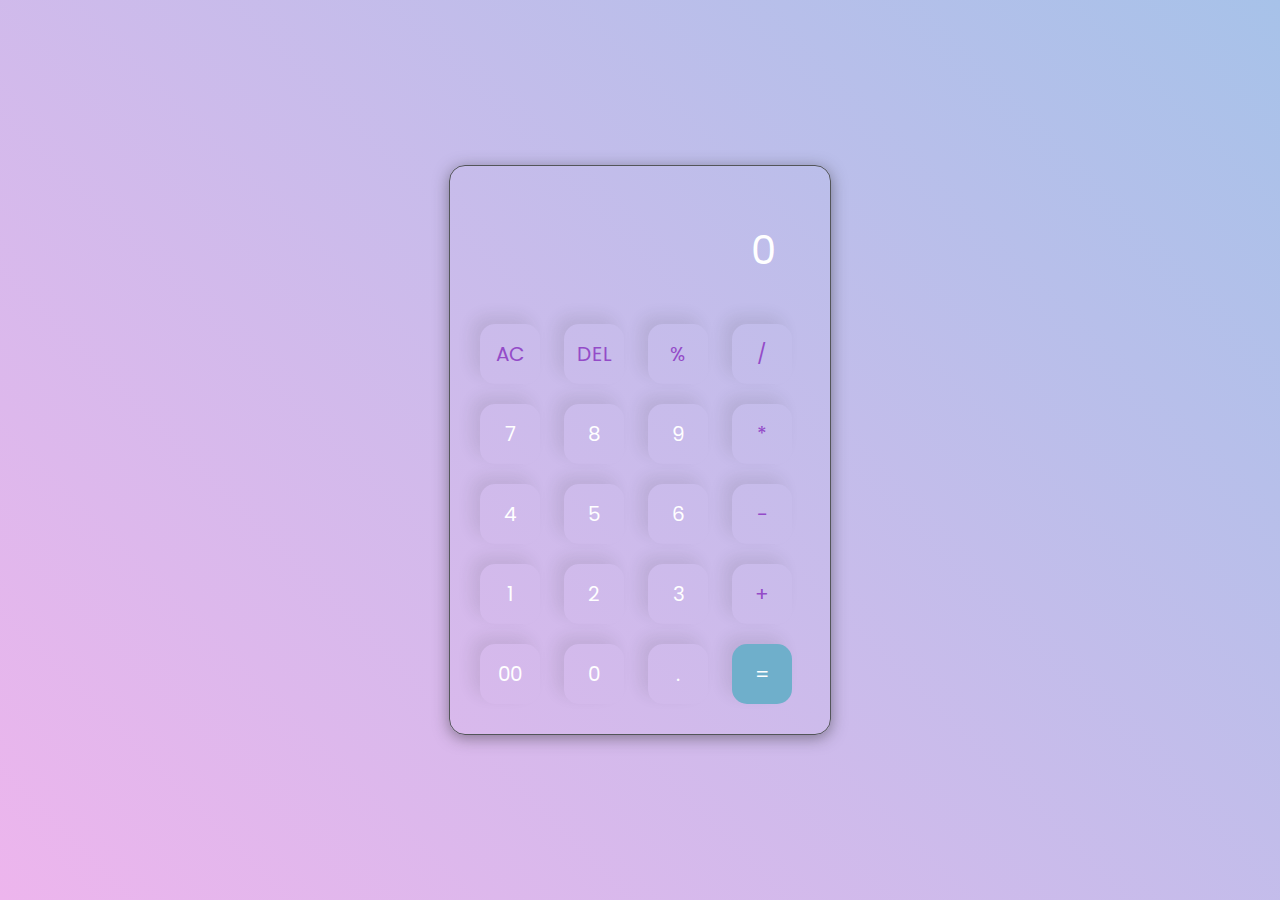
<file: calculator/index.html>
<!DOCTYPE html>
<html lang="en">
  <head>
    <meta charset="UTF-8" />
    <meta http-equiv="X-UA-Compatible" content="IE=edge" />
    <meta name="viewport" content="width=device-width, initial-scale=1.0" />
    <link rel="stylesheet" href="style.css" />
    <title>Calculator</title>
  </head>
  <body>
    <div class="container">
      <div class="calculator">
        <input type="text" id="inputBox" placeholder="0" />
        <div>
          <button class="button operator">AC</button>
          <button class="button operator">DEL</button>
          <button class="button operator">%</button>
          <button class="button operator">/</button>
        </div>
        <div>
          <button class="button">7</button>
          <button class="button">8</button>
          <button class="button">9</button>
          <button class="button operator">*</button>
        </div>
        <div>
          <button class="button">4</button>
          <button class="button">5</button>
          <button class="button">6</button>
          <button class="button operator">-</button>
        </div>
        <div>
          <button class="button">1</button>
          <button class="button">2</button>
          <button class="button">3</button>
          <button class="button operator">+</button>
        </div>

        <div>
          <button class="button">00</button>
          <button class="button">0</button>
          <button class="button">.</button>
          <button class="button equalBtn">=</button>
        </div>
      </div>
    </div>

    <script src="script.js"></script>
  </body>
</html>
</file>
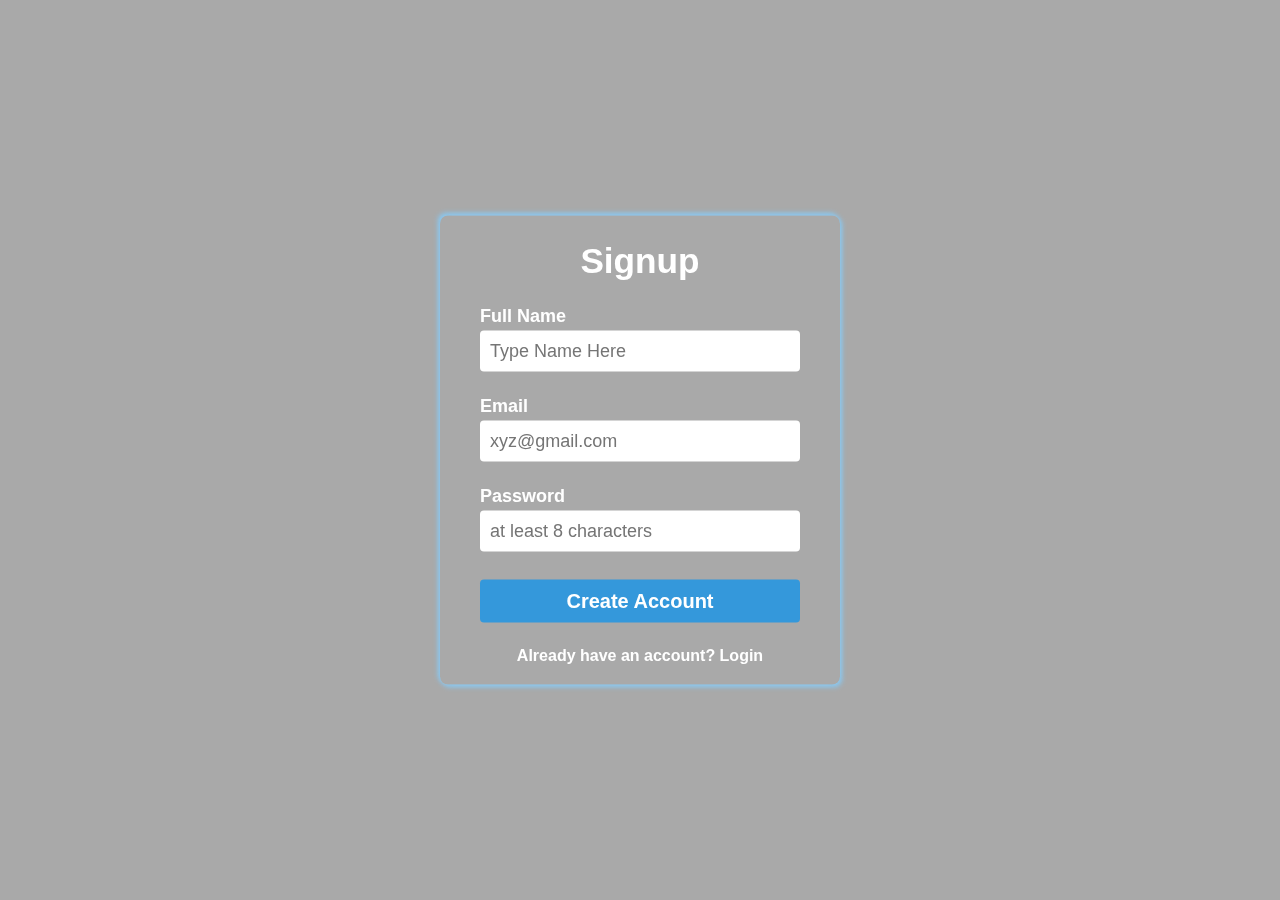
<file: Form Validation/index.html>
<!DOCTYPE html>
<html lang="en">
  <head>
    <meta charset="UTF-8" />
    <meta http-equiv="X-UA-Compatible" content="IE=edge" />
    <meta name="viewport" content="width=device-width, initial-scale=1.0" />
    <link rel="stylesheet" href="style.css" />
    <title>Form Validation</title>
  </head>
  <body>
    <div class="container">
      <div class="box">
        <header class="signup-header">
          <h1>Signup</h1>
        </header>
        <main class="signup-body">
          <form action="#">
            <p>
              <label for="name">Full Name</label>
              <input type="text" placeholder="Type Name Here" id="name" />
              <i class="fa-solid"></i>
              <span id="nameError"></span>
            </p>
            <p>
              <label for="email">Email</label>
              <input type="email" placeholder="xyz@gmail.com" id="email" />
              <i class="fa-solid"></i>
              <span id="emailError"></span>
            </p>
            <p>
              <label for="password">Password</label>
              <input
                type="password"
                placeholder="at least 8 characters"
                id="password"
              />
              <i class="fa-solid"></i>
              <span id="passError"></span>
            </p>
            <p>
              <input type="submit" value="Create Account" id="submitBtn"/>
            </p>
          </form>
        </main>
        <footer class="signup-footer">
          <p>Already have an account? <a href="">Login</a></p>
        </footer>
      </div>
    </div>
  </body>

  <script src="index.js"></script>
  <!-- Add Script file of font awsome to access the icons -->
</html>
</file>
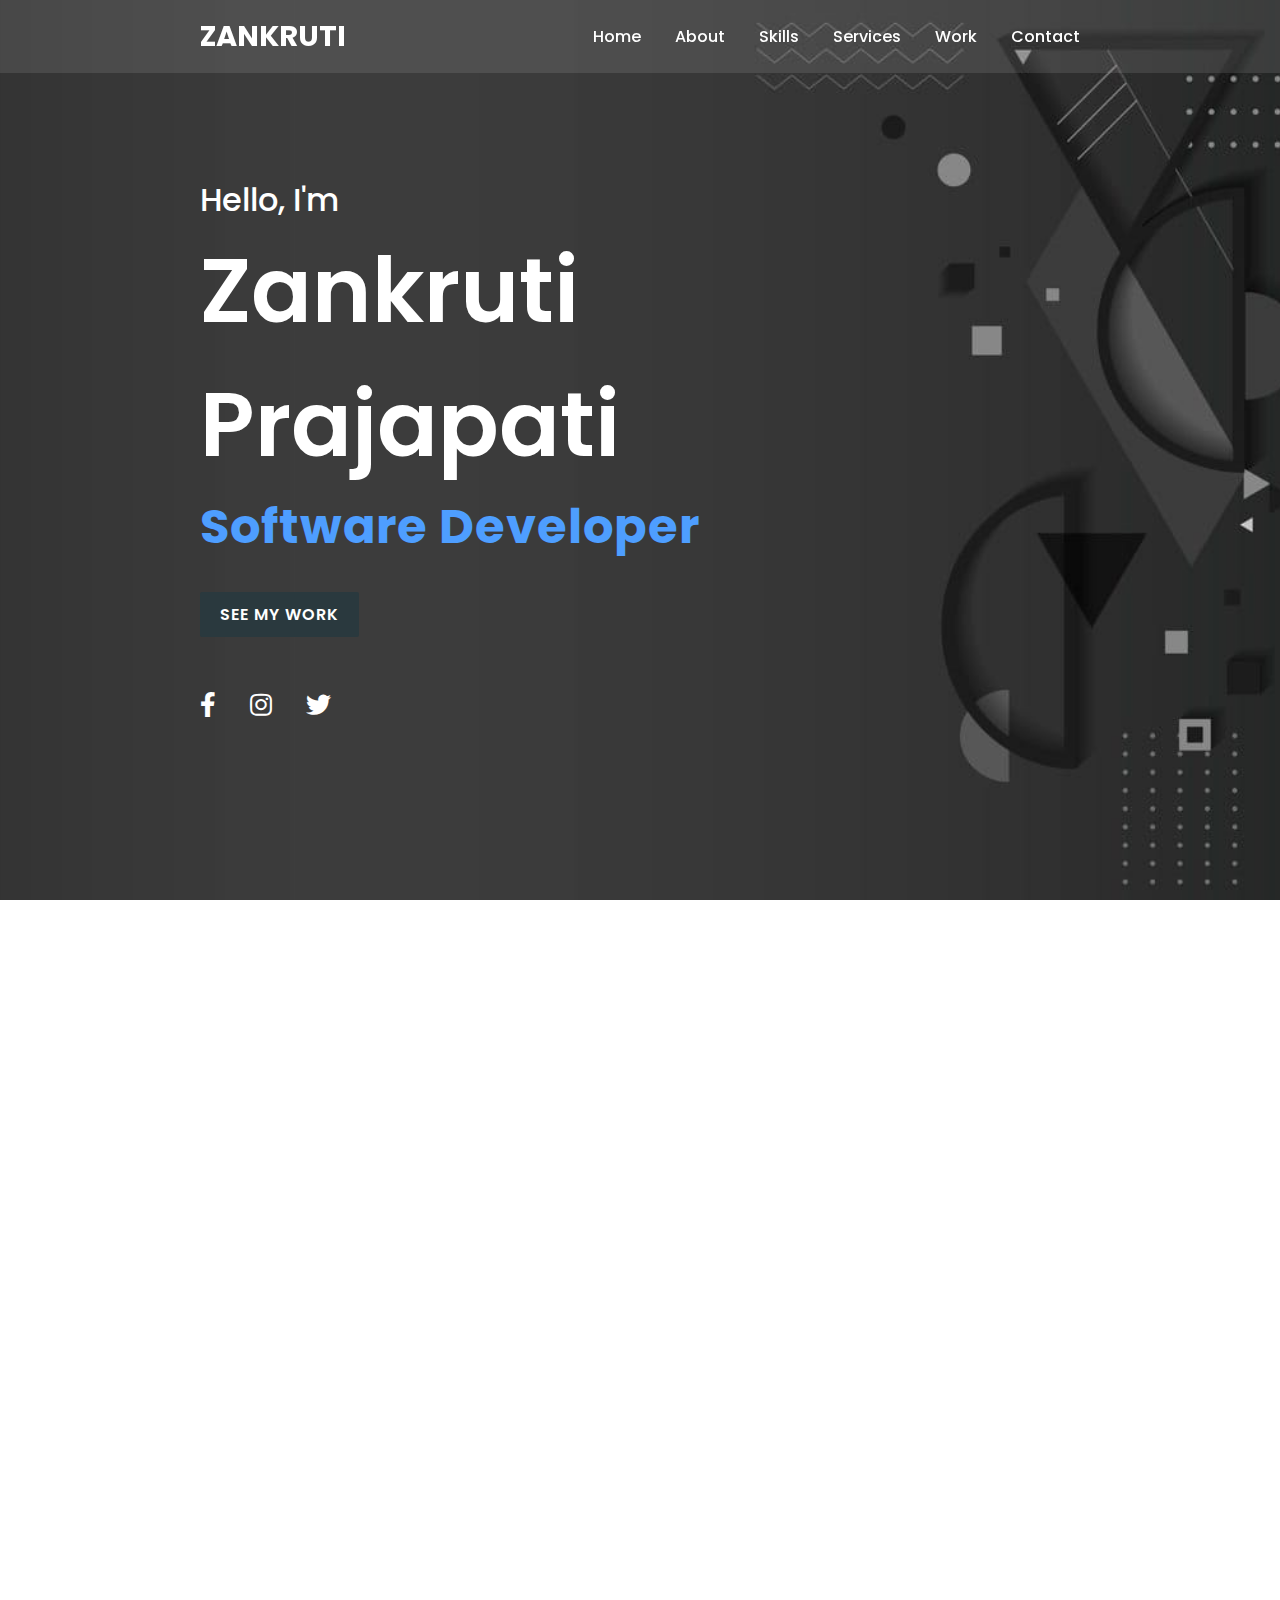
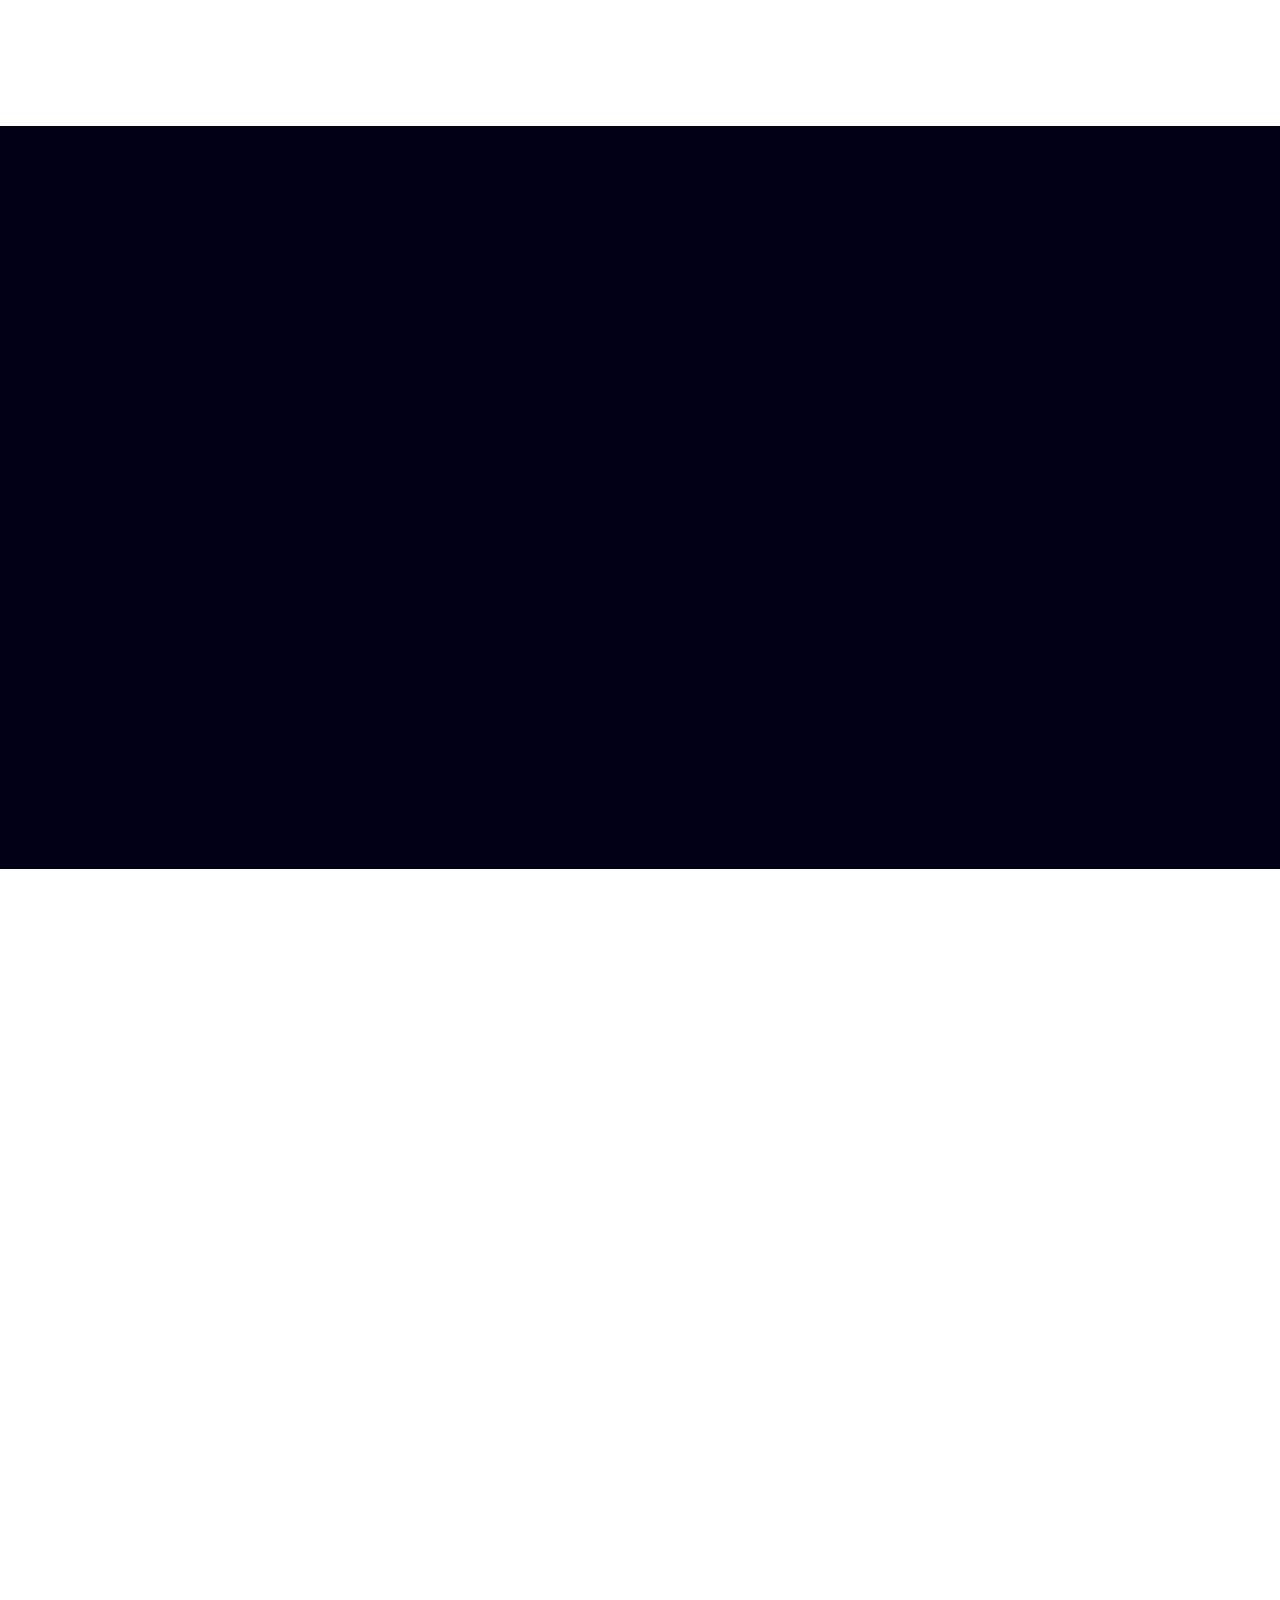
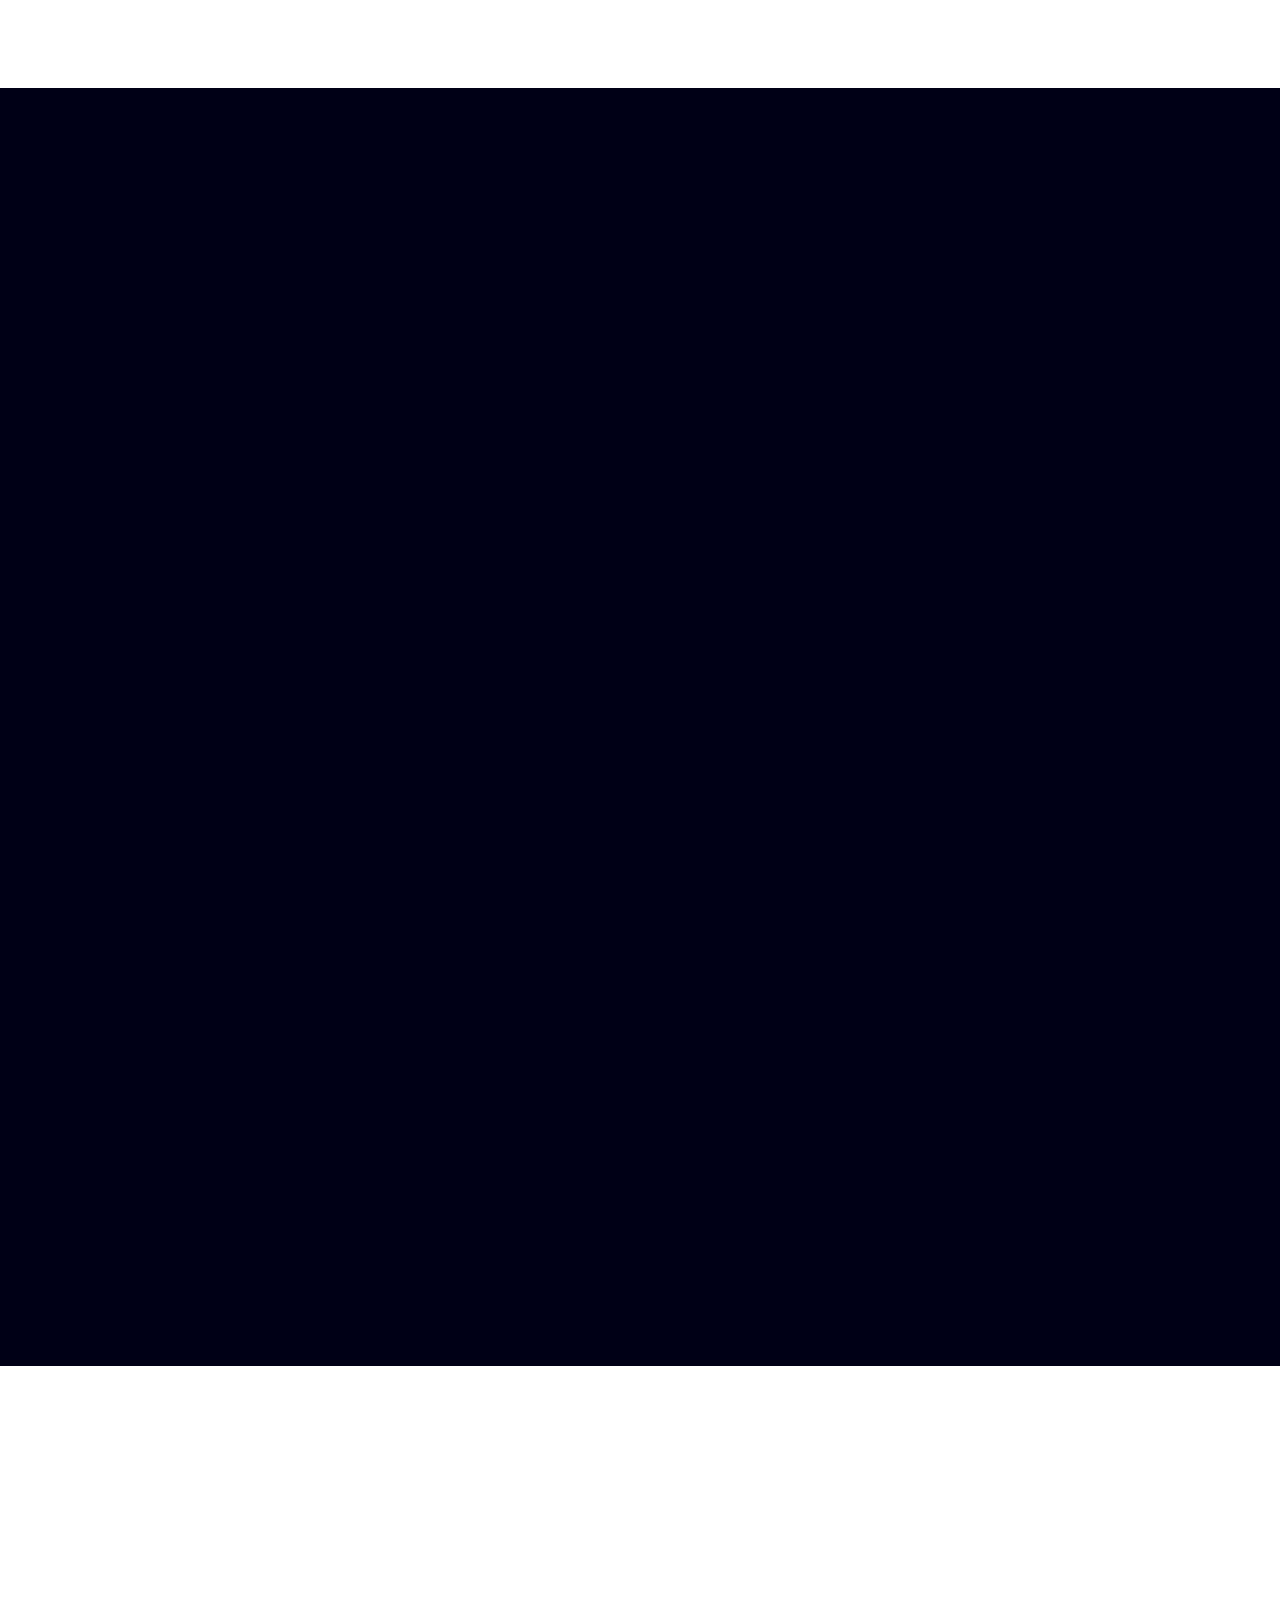
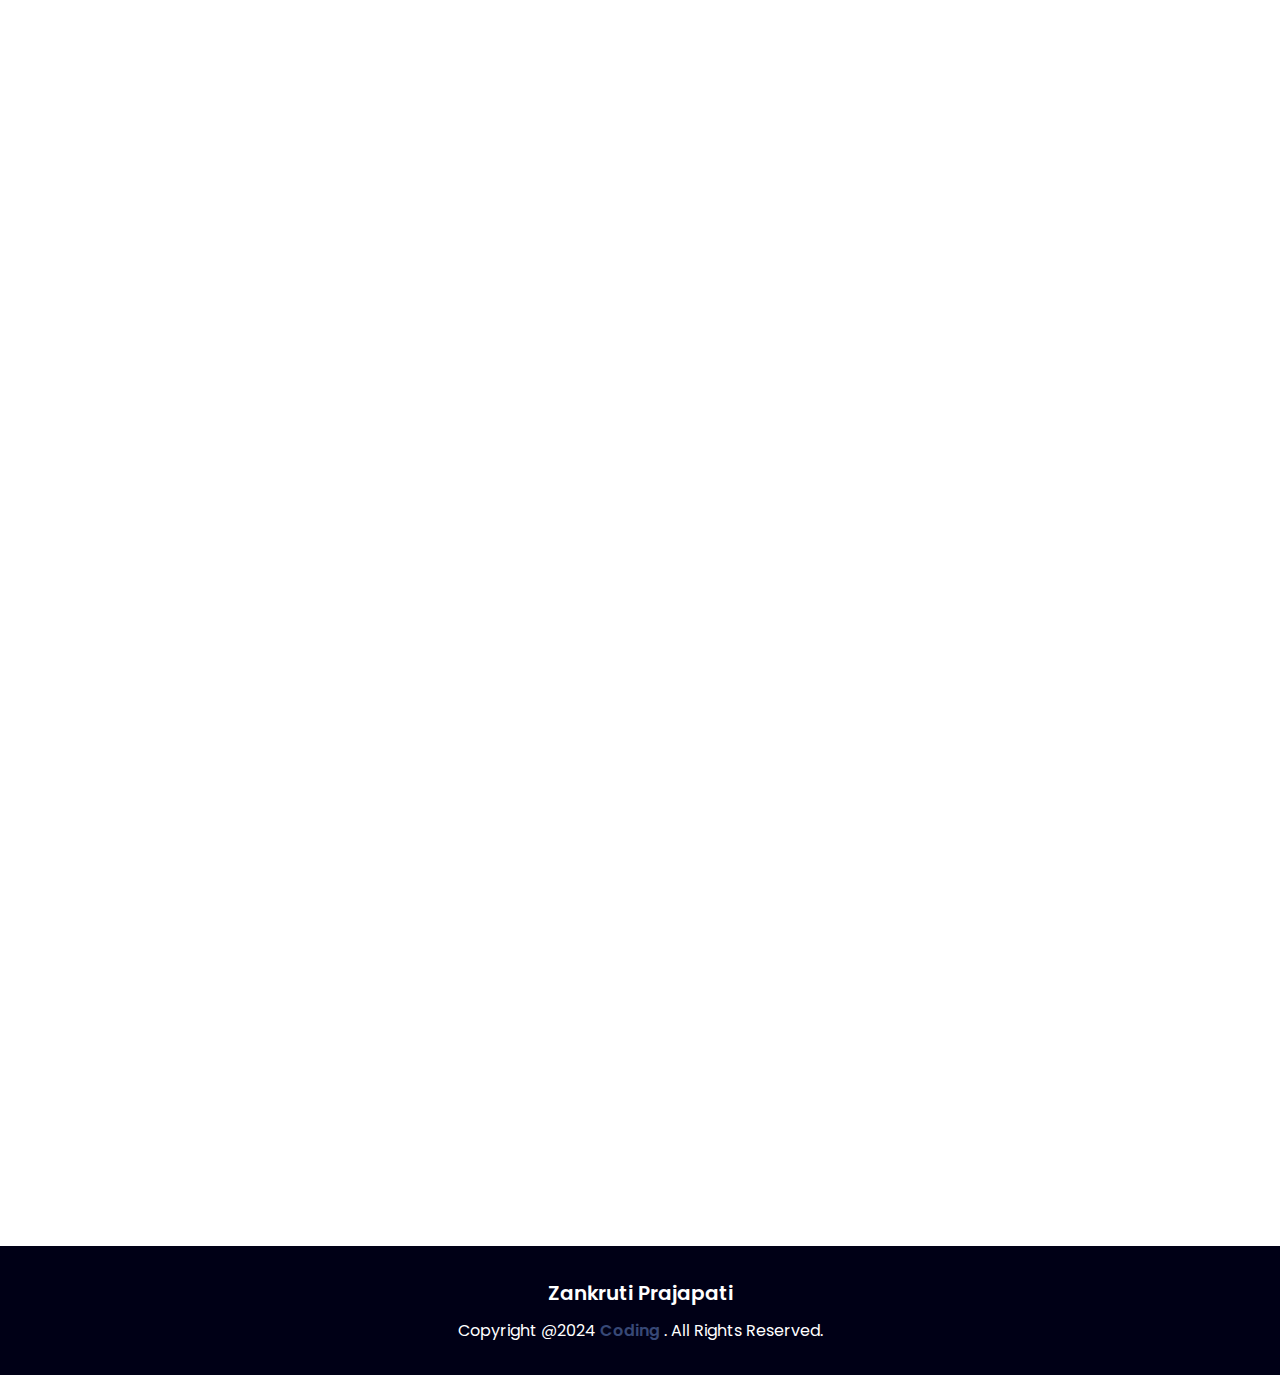
<file: responsive-portfolio/index.html>
<!DOCTYPE html>
<html lang="en" dir="ltr">
  <head>
    <meta charset="utf-8">
    <meta name="viewport" content="width=device-width, initial-scale=1.0">
    <title>Responsive Personal Portfolio </title>
    <link rel="stylesheet" href="style.css">
    <link rel="stylesheet" href="https://cdnjs.cloudflare.com/ajax/libs/font-awesome/5.15.2/css/all.min.css">
  </head>
  <body>

    <div class="scrollToTop-btn">
      <i class="fas fa-angle-up"></i>
    </div>

    <header>
      <a href="#" class="brand">Zankruti</a>
      <div class="menu-btn"></div>
      <div class="navigation">
        <a href="#main">Home</a>
        <a href="#about">About</a>
        <a href="#skills">Skills</a>
        <a href="#services">Services</a>
        <a href="#work">Work</a>
        <a href="#contact">Contact</a>
      </div>
    </header>

    <section class="main" id="main">
      <div class="content">
        <h2>Hello, I'm<br><span>Zankruti Prajapati</span></h2>
        <div class="animated-text">
          <h3>Software Developer</h3>
          <h3>Web Developer</h3>
        </div>
        <a href="#" class="btn">See My Work</a>
        <div class="media-icons">
          <a href="#"><i class="fab fa-facebook-f"></i></a>
          <a href="#"><i class="fab fa-instagram"></i></a>
          <a href="#"><i class="fab fa-twitter"></i></a>
        </div>
      </div>
    </section>

    <section class="about" id="about">
      <div class="title reveal">
        <h2 class="section-title">About Me</h2>
      </div>
      <div class="content">
        <div class="column col-left reveal">
          <div class="img-card">
            <img src="images/img1.jpg" alt="">
          </div>
        </div>
        <div class="column col-right reveal">
          <h2 class="content-title">Hey There! I'm Zankruti</h2>
          <p class="paragraph-text">I am a Passionate and dedicated web and software developer With
            a strong commitment to crreating innovative and  efficient digital solutions. <br><br>
            With a background in computer engineering, I have honed my skills 
            in various programming languages, frameworks, and technologies.My goal is to deliver 
            high-quality, user-centric products that drive success for my clients and provide 
            exceptional user experiences. Outside of coding, I enjoy exploring new technologies, 
            contributing to open-source projects, and participating in tech communities to share 
            knowledge and collaborate with like-minded professionals.</p>
          <a href="#" class="btn">See More</a>
        </div>
      </div>
    </section>

    <section class="skills" id="skills">
      <div class="title reveal">
        <h2 class="section-title">My Skills</h2>
      </div>
      <div class="content">
        <div class="column col-left reveal">
          <h2 class="content-title">My Skills and Experiences</h2>
          <p>With a strong foundation in both web and software development,I bring a diverse skill set and 
            extensive Experience to every  project.
          </p>
          <a href="#" class="btn">See More</a>
        </div>
        <div class="column col-right reveal">
          <div class="bar">
            <div class="info">
              <span>HTML</span>
              <span>95%</span>
            </div>
            <div class="line html"></div>
          </div>
          <div class="bar">
            <div class="info">
              <span>CSS</span>
              <span>85%</span>
            </div>
            <div class="line css"></div>
          </div>
          <div class="bar">
            <div class="info">
              <span>Javascript</span>
              <span>80%</span>
            </div>
            <div class="line javascript"></div>
          </div>
          <div class="bar">
            <div class="info">
              <span>JQuery</span>
              <span>80%</span>
            </div>
            <div class="line jquery"></div>
          </div>
          <div class="bar">
            <div class="info">
              <span>PHP</span>
              <span>75%</span>
            </div>
            <div class="line php"></div>
          </div>
        </div>
      </div>
    </section>

    <section class="services" id="services">
      <div class="title reveal">
        <h2 class="section-title">My Services</h2>
        <p>As a versatile web and software developer,I offer a range of Services to meet
          your digital needs.
        </p>
      </div>
      <div class="content">
        <div class="card reveal">
          <div class="service-icon">
            <i class="fas fa-palette"></i>
          </div>
          <div class="info">
            <h3>Software Developer</h3>
            <p>As a dedicated software developer,I Specialize in designing and implementing robust
              and scalable software solutions.
            </p>
          </div>
        </div>
        <div class="card reveal">
          <div class="service-icon">
            <i class="fas fa-file-code"></i>
          </div>
          <div class="info">
            <h3>Web Developer</h3>
            <p>As a Passionate Web Developer,I Specialize in creating dynamic and responsive websites
              that  offer user Experiences With expertise in HTML,CSS,Javascript.
            </p>
          </div>
        </div>
      </div>
    </section>

    <section class="work" id="work">
      <div class="title reveal">
        <h2 class="section-title">My Work</h2>
      </div>
      <div class="content">
        <div class="card reveal">
          <div class="card-img">
            <img src="images/work1.jpg" alt="">
          </div>
        </div>
        <div class="card reveal">
          <div class="card-img">
            <img src="images/work2.jpg" alt="">
          </div>
        </div>
        <div class="card reveal">
          <div class="card-img">
            <img src="images/work3.jpg" alt="">
          </div>
        </div>
        <div class="card reveal">
          <div class="card-img">
            <img src="images/work4.jpg" alt="">
          </div>
        </div>
        <div class="card reveal">
          <div class="card-img">
            <img src="images/work5.jpg" alt="">
          </div>
        </div>
        <div class="card reveal">
          <div class="card-img">
            <img src="images/work6.jpg" alt="">
          </div>
        </div>
        <div class="title reveal">
          <a href="#" class="btn">See All</a>
        </div>
      </div>
    </section>

    <section class="contact" id="contact">
      <div class="title reveal">
        <h2 class="section-title">Contact Me</h2>
      </div>
      <div class="content">
        <div class="row">
          <div class="card reveal">
            <div class="contact-icon">
              <i class="fas fa-map-marker-alt"></i>
            </div>
            <div class="info">
              <h3>Address</h3>
              <span>19/B Divyashakti Society,dehgam,India</span>
            </div>
          </div>
          <div class="card reveal">
            <div class="contact-icon">
              <i class="fas fa-phone"></i>
            </div>
            <div class="info">
              <h3>Phone</h3>
              <span>+91 93274 65914</span>
            </div>
          </div>
          <div class="card reveal">
            <div class="contact-icon">
              <i class="fas fa-envelope"></i>
            </div>
            <div class="info">
              <h3>Email Address</h3>
              <span>przankruti2002@gmail.com</span>
            </div>
          </div>
          <div class="card reveal">
            <div class="contact-icon">
              <i class="fas fa-globe"></i>
            </div>
          </div>
        </div>
        <div class="row">
          <div class="contact-form reveal">
            <h3>Send Message</h3>
            <div class="input-box">
              <input type="text" name="" value="" placeholder="Name">
            </div>
            <div class="input-box">
              <input type="text" name="" value="" placeholder="Email">
            </div>
            <div class="input-box">
              <textarea name="name" rows="8" cols="80" placeholder="Message"></textarea>
            </div>
            <div class="input-box">
              <input type="submit" class="send-btn" name="" value="Send">
            </div>
          </div>
        </div>
      </div>
    </section>

    <footer class="footer">
      <span class="footer-title">Zankruti Prajapati</span>
      <p>Copyright @2024 <a href="#">Coding </a>. All Rights Reserved.</p>
    </footer>

    <script src="script.js" charset="utf-8"></script>

  </body>
</html>
</file>
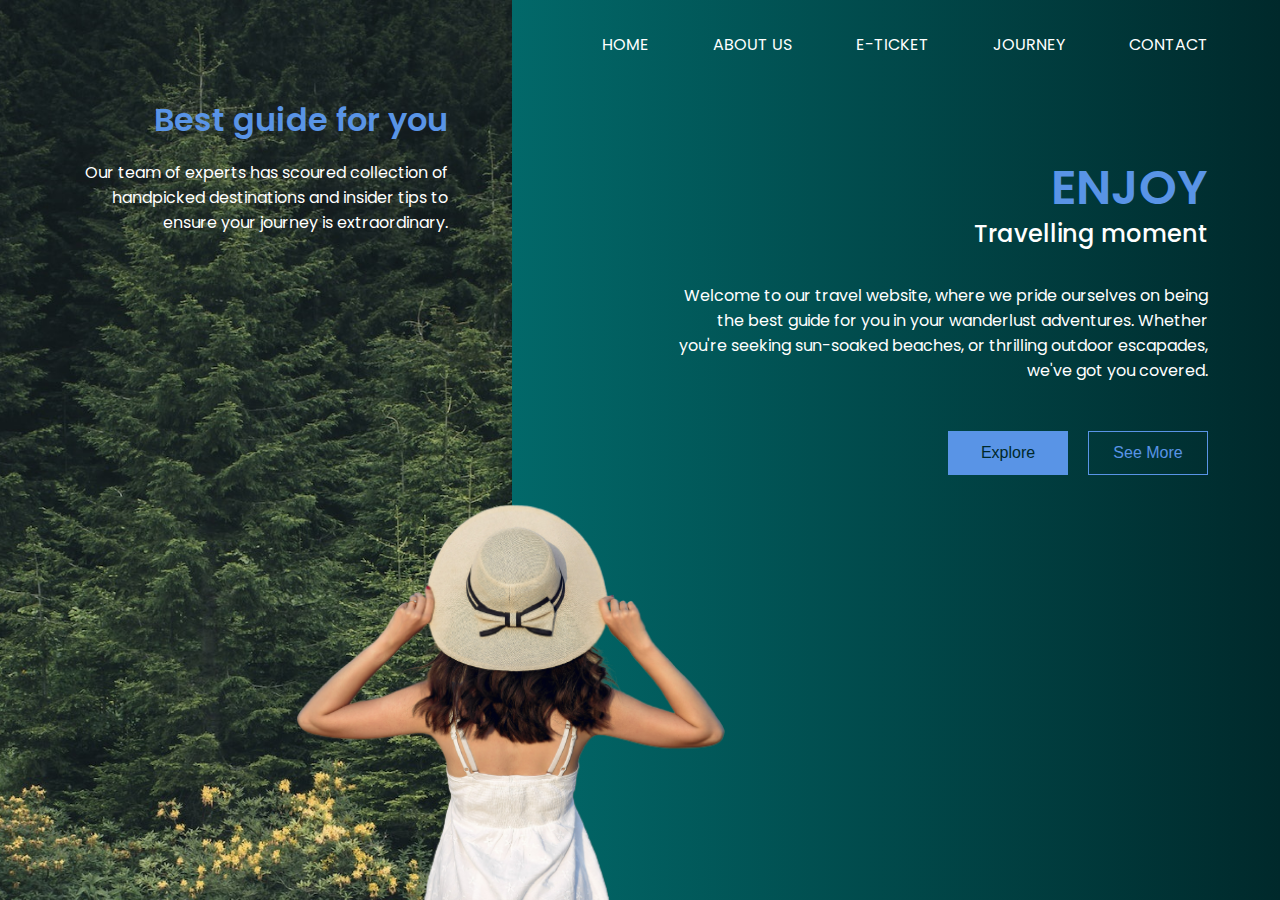
<file: Travel_lading page/index.html>
<!DOCTYPE html>
<html lang="en">
  <head>
    <meta charset="UTF-8" />
    <meta name="viewport" content="width=device-width, initial-scale=1.0" />
    <link rel="stylesheet" href="styles.css" />
    <title>Travel lading page</title>
  </head>
  <body>
    <nav>
      <ul class="nav">
        <li class="link"><a href="#">HOME</a></li>
        <li class="link"><a href="#">ABOUT US</a></li>
        <li class="link"><a href="#">E-TICKET</a></li>
        <li class="link"><a href="#">JOURNEY</a></li>
        <li class="link"><a href="#">CONTACT</a></li>
      </ul>
    </nav>

    <div class="container">
      <div class="container__left">
        <div class="left__content">
          <h4>Best guide for you</h4>
          <p>
            Our team of experts has scoured collection of handpicked
            destinations and insider tips to ensure your journey is
            extraordinary.
          </p>
        </div>
      </div>
      <div class="container__right">
        <img src="assets/women.png" alt="women" />
        <div class="right__content">
          <h1>ENJOY</h1>
          <h4>Travelling moment</h4>
          <p>
            Welcome to our travel website, where we pride ourselves on being the
            best guide for you in your wanderlust adventures. Whether you're
            seeking sun-soaked beaches, or thrilling outdoor escapades, we've
            got you covered.
          </p>
          <div class="action__btns">
            <button class="btn primary__btn">Explore</button>
            <button class="btn secondary__btn">See More</button>
          </div>
          <div class="socials">
            <span><i class="ri-instagram-line"></i></span>
            <span><i class="ri-twitter-fill"></i></span>
            <span><i class="ri-facebook-fill"></i></span>
          </div>
        </div>
      </div>
    </div>
  </body>
</html>
</file>
<file: calculator/style.css>
@import url('https://fonts.googleapis.com/css2?family=Poppins:wght@500&display=swap');

*{
    margin: 0;
    padding: 0;
    box-sizing: border-box;
    font-family: 'Poppins', sans-serif;
}

body{
    width: 100%;
    height: 100vh;
    display: flex;
    justify-content: center;
    align-items: center;
    background: linear-gradient(45deg, #edb5ed, #a7c2e9);
}

.calculator{
    border: 1px solid #535559;
    padding: 20px;
    border-radius: 16px;
    background: transparent;
    box-shadow: 0px 3px 15px rgba(49, 50, 51, 0.5);

}

input{
    width: 320px;
    border: none;
    padding: 24px;
    margin: 10px;
    background: transparent;
    box-shadow: 0px 3px 15px rgbs(84, 84, 84, 0.1);
    font-size: 40px;
    text-align: right;
    cursor: pointer;
    color: #ffffff;
}

input::placeholder{
    color: #ffffff;
}

button{
    border: none;
    width: 60px;
    height: 60px;
    margin: 10px;
    border-radius: 25%;
    background: transparent;
    color: #ffffff;
    font-size: 20px;
    box-shadow: -8px -8px 15px rgba(49, 48, 48, 0.1);
    cursor: pointer;
}

.equalBtn{
    background-color: #6fafcb;
}

.operator{
    color: #944bc8;
}
</file>
<file: Form Validation/style.css>
*{
    margin: 0;
    padding: 0;
    box-sizing: border-box;
    font-family: sans-serif;
    color: #fff;
}

.container{
    width: 100%;
    height: 100vh;
    background-color: darkgray;
}

.box{
    width: 400px;
    position: relative;
    top: 50%;
    left: 50%;
    transform: translate(-50%, -50%);
    box-shadow: 2px 2px 5px #89c9f3, -2px -2px 5px #89c9f3;
    border-radius: 8px;
    backdrop-filter: blur(8px);
    padding: 20px 40px;
}

.signup-header h1{
    font-size: 2.2rem;
    text-align: center;
    padding: 5px 8px;
}

.signup-body p{
    margin-top: 20px;
    position: relative;
}
.signup-body p i{
    position: absolute;
    top: 34px;
    right: 16px;
    color: #008000;
    font-size: 22px;
}
.signup-body p span{
    font-size: 18px;
    font-weight: 600;
    color: #90ee90;
}
.signup-body p label{
    font-size: 18px;
    font-weight: 600; 
    cursor: pointer;
}

.signup-body p input{
    width: 100%;
    padding: 10px;
    border-radius: 4px;
    font-size: 18px;
    margin-block: 4px;
    border: none;
    outline: none;
    color: #000;
}

.signup-body p input[type="submit"]{
    border: none;
    background-color: #3498db;
    color: #fff;
    font-size: 20px;
    font-weight: 700;
    cursor: pointer;
}

.signup-body p input[type="submit"]:hover{
    background-color: #2773a5;
}

.signup-footer p{
    text-align: center;
    font-weight: 600;
    margin-top: 20px;
}

.signup-footer p a{
    text-decoration: none;
}
.signup-footer p a:hover{
    text-decoration: underline;
}
</file>
<file: responsive-portfolio/style.css>
@import url('https://fonts.googleapis.com/css2?family=Poppins:ital,wght@0,100;0,200;0,300;0,400;0,500;0,600;0,700;0,800;0,900;1,100;1,200;1,300;1,400;1,500;1,600;1,700;1,800;1,900&display=swap');

*{
  margin: 0;
  padding: 0;
  box-sizing: border-box;
  font-family: 'Poppins', sans-serif;
  scroll-behavior: smooth;
}

section{
  padding: 100px 200px;
}

.main{
  position: relative;
  width: 100%;
  min-height: 100vh;
  display: flex;
  align-items: center;
  background: url(images/bg1.jpeg)no-repeat;
  background-size: cover;
  background-position: center;
  background-attachment: fixed;
}

.main .content{
  max-width: 800px;
}

.main .content h2{
  color: #fff;
  font-size: 2em;
  font-weight: 500;
}

.main .content h2 span{
  font-size: 2.8em;
  font-weight: 600;
}

.animated-text{
  position: relative;
  height: 70px;
  overflow: hidden;
}

.animated-text h3{
  color: #4e9eff;
  font-size: 3em;
  font-weight: 700;
  line-height: 70px;
  letter-spacing: 1px;
}

.animated-text h3:nth-child(1){
  animation: text-move 10s infinite;
}

@keyframes text-move{
  0%{
    margin-top: 0;
  }
  25%{
    margin-top: -70px;
  }
  50%{
    margin-top: -140px;
  }
  75%{
    margin-top: -70px;
  }
  100%{
    margin-top: 0;
  }
}

.btn{
  color: #fff;
  background: #2a393e;
  font-size: 1em;
  font-weight: 600;
  display: inline-block;
  padding: 10px 20px;
  text-transform: uppercase;
  text-decoration: none;
  letter-spacing: 1px;
  border-radius: 2px;
  margin-top: 30px;
  transition: 0.5s ease;
}

.btn:hover{
  background: #546594;
}

.media-icons{
  margin-top: 50px;
}

.media-icons a{
  color: #fff;
  font-size: 25px;
  margin-right: 30px;
}

header{
  z-index: 999;
  position: fixed;
  background: rgba(255, 255, 255, 0.1);
  top: 0;
  left: 0;
  width: 100%;
  padding: 15px 200px;
  display: flex;
  justify-content: space-between;
  align-items: center;
  transition: 0.5s ease;
}

header.sticky{
  background: #7285ba;
  padding: 10px 200px;
}

header .brand{
  color: #fff;
  font-size: 1.8em;
  font-weight: 700;
  text-transform: uppercase;
  text-decoration: none;
}

header .navigation{
  position: relative;
}

header .navigation a{
  color: #fff;
  font-size: 1em;
  font-weight: 500;
  text-decoration: none;
  margin-left: 30px;
}

header .navigation a:hover{
  color: #376b8e;
}

header.sticky .navigation a:hover{
  color: #000;
}

body{
  min-height: 110vh;
}

.title{
  width: 100%;
  display: flex;
  justify-content: center;
  align-items: center;
  flex-direction: column;
}

.section-title{
  position: relative;
  color: #3c4a6e;
  font-size: 2.2em;
  font-weight: 800;
  margin-bottom: 60px;
}

.section-title:before{
  content: '';
  position: absolute;
  top: 56px;
  left: 50%;
  width: 140px;
  height: 4px;
  background: #4e5c83;
  transform: translateX(-50%);
}

.section-title:after{
  content: '';
  position: absolute;
  top: 50px;
  left: 50%;
  width: 15px;
  height: 15px;
  border-radius: 50%;
  background: #536086;
  transform: translateX(-50%);
}

.about .content{
  position: relative;
  width: 100%;
  display: flex;
  justify-content: space-between;
  margin-top: 20px;
}

.about .content .col-left{
  position: relative;
  width: 45%;
}

.about .content .col-right{
  position: relative;
  width: 50%;
}

.about .content .col-left .img-card{
  position: relative;
  width: 100%;
  min-height: 450px;
}

.about .content .col-left .img-card img{
  position: absolute;
  top: 0;
  left: 0;
  width: 100%;
  height: 100%;
  object-fit: cover;
  border-radius: 10px;
}

.about .content .col-right .content-title{
  font-size: 2em;
  font-weight: 800;
  margin-bottom: 20px;
}

.about .content .col-right .paragraph-text{
  font-size: 1em;
}

.skills{
  background: #000016;
}

.skills .content{
  position: relative;
  width: 100%;
  display: flex;
  justify-content: space-between;
  color: #fff;
  margin-top: 20px;
}

.skills .content .col-left{
  position: relative;
  width: 46%;
}

.skills .content .col-left .content-title{
  margin-bottom: 20px;
}

.skills .content .col-right{
  position: relative;
  width: 46%;
}

.skills .content .col-right .bar{
  margin-bottom: 15px;
  padding: 10px;
}

.skills .content .col-right .bar .info{
  display: flex;
  align-items: center;
  justify-content: space-between;
  margin-bottom: 5px;
}

.skills .content .col-right .bar .info span{
  font-size: 18px;
  font-weight: 500;
}

.skills .content .col-right .bar .line{
  position: relative;
  width: 100%;
  height: 15px;
  background: #ccc;
  border-radius: 2px;
}

.skills .content .col-right .bar .line:before{
  content: '';
  position: absolute;
  height: 100%;
  top: 0;
  left: 0;
  border-radius: 2px;
}

.skills .content .col-right .bar .html:before{
  width: 95%;
  background: #549eae;
}

.skills .content .col-right .bar .css:before{
  width: 90%;
  background: #8657b9;
}

.skills .content .col-right .bar .javascript:before{
  width: 80%;
  background: #d0608c;
}

.skills .content .col-right .bar .jquery:before{
  width: 80%;
  background: #7ace97;
}

.skills .content .col-right .bar .php:before{
  width: 75%;
  background: #6d7eb8;
}

.services .content{
  display: flex;
  justify-content: center;
  flex-wrap: wrap;
  flex-direction: row;
  margin-top: 20px;
}

.title p{
  font-size: 1em;
  width: 80%;
}

.services .content .card{
  background: #fff;
  width: 340px;
  margin: 10px;
  padding: 25px;
  justify-content: center;
  align-items: center;
  flex-direction: column;
  box-shadow: 0 5px 25px rgba(1 1 1 / 15%);
  border-radius: 10px;
}

.services .content .card .service-icon{
  color: #424f72;
  font-size: 8em;
  text-align: center;
  transition: transform 0.5s ease;
}

.services .content .card:hover .service-icon{
  transform: translateY(-10px);
}

.services .content .card .info{
  text-align: center;
}

.services .content .card .info h3{
  color: #384568;
  font-size: 1.2em;
  font-weight: 700;
  margin: 10px;
}

.work{
  background: #000016;
}

.work .content{
  display: flex;
  justify-content: center;
  flex-direction: row;
  flex-wrap: wrap;
  margin-top: 20px;
}

.work .content .card{
  width: 340px;
  margin: 15px;
}

.work .content .card .card-img{
  position: relative;
  width: 100%;
  height: 260px;
  overflow: hidden;
  border-radius: 10px;
}

.work .content .card .card-img img{
  position: absolute;
  top: 0;
  left: 0;
  width: 100%;
  height: 100%;
  object-fit: cover;
  border-radius: 10px;
  transition: 0.5s ease;
}

.work .content .card .card-img img:hover{
  transform: scale(1.2);
}

.contact .content{
  display: flex;
  justify-content: center;
  flex-wrap: wrap;
  flex-direction: column;
  margin-top: 20px;
}

.contact .content .row{
  display: flex;
  justify-content: center;
  flex-wrap: wrap;
  flex-direction: row;
}

.contact .content .row .card{
  background: #fff;
  width: 240px;
  margin: 20px;
  padding: 25px;
  display: flex;
  justify-content: center;
  align-items: center;
  flex-direction: column;
  box-shadow: 0 5px 25px rgba(1 1 1 / 15%);
  border-radius: 10px;
}

.contact .content .row .card .contact-icon{
  color: #56689a;
  font-size: 4em;
  text-align: center;
  transition: transform 0.5s ease;
}

.contact .content .row .card:hover .contact-icon{
  transform: translateY(-10px);
}

.contact .content .row .card .info{
  text-align: center;
}

.contact .content .row .card .info h3{
  color: #111;
  font-size: 1.2em;
  font-weight: 700;
  margin: 10px;
}

.contact .content .row .card .info span{
  color: #554f4f;
  font-weight: 500;
}

.contact-form{
  background: #fff;
  max-width: 600px;
  margin-top: 50px;
  padding: 50px;
  border-radius: 10px;
  box-shadow: 0 5px 25px rgba(1 1 1 / 15%);
}

.contact-form h3{
  color: #111;
  font-size: 1.6em;
  font-weight: 600;
  text-align: center;
  margin-bottom: 40px;
}

.contact-form .input-box{
  position: relative;
  width: 100%;
  margin-bottom: 20px;
}

.contact-form .input-box input,
.contact-form .input-box textarea{
  color: #111;
  width: 100%;
  padding: 10px;
  font-size: 1em;
  font-weight: 400;
  outline: none;
  border: 1px solid #111;
  border-radius: 5px;
  resize: none;
}

.contact-form .input-box .send-btn{
  color: #fff;
  background: #38466e;
  display: inline-block;
  font-size: 1.1em;
  font-weight: 500;
  text-transform: uppercase;
  letter-spacing: 2px;
  width: 100%;
  border: none;
  cursor: pointer;
  transition: 0.5s ease;
}

.contact-form .input-box .send-btn:hover{
  background: #5871b7;
}

.footer{
  background: #000016;
  color: #fff;
  text-align: center;
  padding: 2em;
}

.footer .footer-title{
  font-size: 20px;
  font-weight: 600;
}

.footer p{
  font-size: 16px;
  margin-top: 10px;
}

.footer p a{
  color: #374876;
  font-weight: 600;
  text-decoration: none;
}

@media (max-width: 1040px){
  header{
    padding: 12px 20px;
  }

  header.sticky{
    padding: 10px 20px;
  }

  header .navigation{
    display: none;
  }

  header .navigation.active{
    z-index: 888;
    position: fixed;
    background: #fff;
    top: 0;
    right: 0;
    width: 380px;
    height: 100%;
    display: flex;
    justify-content: center;
    align-items: center;
    flex-direction: column;
    box-shadow: 0 5px 25px rgba(1 1 1 / 15%);
    transition: 0.3s ease;
  }

  header .navigation a{
    color: #000;
    font-size: 1.2em;
    margin: 10px;
    padding: 0 20px;
    border-radius: 20px;
  }

  header .navigation a:hover{
    background: #506499;
    color: #fff;
    transition: 0.3s ease;
  }

  .menu-btn{
    position: absolute;
    background: url(images/menu.png)no-repeat;
    background-size: 30px;
    background-position: center;
    width: 40px;
    height: 40px;
    right: 0;
    margin: 0 20px;
    cursor: pointer;
    transition: 0.3s ease;
  }

  .menu-btn.active{
    z-index: 999;
    background: url(images/close.png)no-repeat;
    background-size: 25px;
    background-position: center;
    transition: 0.3s ease;
    filter: invert(1);
  }

  section{
    padding: 80px 20px;
  }

  .main .content h2{
    font-size: 1em;
  }

  .animated-text h3{
    font-size: 2.2em;
  }

  .section-title{
    font-size: 1.8em;
  }

  .about .content{
    flex-direction: column;
  }

  .about .content .column{
    position: relative;
    width: 100%;
  }

  .about .content .col-right{
    margin-top: 40px;
  }

  .skills .content{
    flex-direction: column;
  }

  .skills .content .column{
    position: relative;
    width: 100%;
  }

  .skills .content .col-right{
    margin-top: 40px;
  }

  .contact-form{
    padding: 35px 40px;
  }
}

.scrollToTop-btn{
  z-index: 999;
  position: fixed;
  background: #3a6cf4;
  color: #fff;
  width: 45px;
  height: 45px;
  right: 0;
  bottom: 10px;
  font-size: 22px;
  text-align: center;
  line-height: 45px;
  border-radius: 3px;
  cursor: pointer;
  pointer-events: none;
  opacity: 0;
  transition: all 0.3s ease;
}

.scrollToTop-btn.active{
  right: 20px;
  opacity: 1;
  pointer-events: auto;
}

.reveal{
  position: relative;
  transform: translateY(50px);
  opacity: 0;
  transition: all 1.5s ease;
}

.reveal.active{
  transform: translateY(0);
  opacity: 1;
}
</file>
<file: Travel_lading page/styles.css>
@import url("https://fonts.googleapis.com/css2?family=Poppins:wght@400;500;600&display=swap");

:root {
  --primary-color: #00292b;
  --primary-color-dark: #039393;
  --secondary-color: #5994e6;
  --white: #ffffff;
}

* {
  padding: 0;
  margin: 0;
  box-sizing: border-box;
}

body {
  font-family: "Poppins", sans-serif;
  background-image: linear-gradient(
    to right,
    var(--primary-color-dark),
    var(--primary-color)
  );
}

nav {
  position: absolute;
  width: 100%;
  max-width: 1200px;
  min-height: 85px;
  left: 50%;
  transform: translateX(-50%);
  padding: 2rem 1rem;
  display: flex;
  align-items: center;
  justify-content: flex-end;
  z-index: 1;
}

.nav {
  list-style: none;
  display: flex;
  align-items: center;
  justify-content: center;
  gap: 2rem;
  flex-wrap: wrap;
}

.link a {
  padding: 1rem;
  padding-top: 2rem;
  color: var(--white);
  text-decoration: none;
  transition: 0.3s;
  border-bottom-right-radius: 5px;
  border-bottom-left-radius: 5px;
}

.link a:hover {
  background-color: var(--secondary-color);
}

.container {
  min-height: 100vh;
  display: flex;
}

.container__left {
  flex: 1;
  background-image: url("assets/bg.jpg");
  background-position: center center;
  background-size: cover;
  background-repeat: no-repeat;
}

.left__content {
  margin: 5rem 3rem 0 auto;
  padding: 1rem;
  max-width: 400px;
  text-align: right;
}

.left__content h4 {
  margin-bottom: 1rem;
  font-size: 2rem;
  font-weight: 600;
  color: var(--secondary-color);
}

.left__content p {
  color: var(--white);
}

.container__right {
  flex: 1.5;
  position: relative;
}

.container__right img {
  position: absolute;
  bottom: 0;
  left: 0;
  transform: translateX(-50%);
  width: 100%;
  max-width: 450px;
}

.right__content {
  text-align: right;
  max-width: 600px;
  margin-left: 8rem;
  margin-top: 8rem;
  padding: 2rem;
}

.right__content h1 {
  font-size: 3rem;
  font-weight: 600;
  line-height: 3.5rem;
  color: var(--secondary-color);
}

.right__content h4 {
  margin-bottom: 2rem;
  font-size: 1.5rem;
  font-weight: 500;
  color: var(--white);
}

.right__content p {
  margin-bottom: 3rem;
  color: var(--white);
}

.btn {
  margin-bottom: 3rem;
  min-width: 120px;
  padding: 0.75rem 1rem;
  font-size: 1rem;
  outline: none;
  border: 1px solid var(--secondary-color);
  cursor: pointer;
}

.primary__btn {
  margin-right: 1rem;
  color: var(--primary-color);
  background-color: var(--secondary-color);
}

.secondary__btn {
  color: var(--secondary-color);
  background-color: transparent;
}

.socials {
  display: flex;
  align-items: center;
  justify-content: flex-end;
  gap: 1.5rem;
}

.socials span {
  font-size: 1.5rem;
  color: var(--white);
  cursor: pointer;
  transition: 0.3s;
}

.socials span:hover {
  color: var(--secondary-color);
}

@media (width < 780px) {
  nav {
    justify-content: center;
  }

  .nav__links {
    gap: 1rem;
  }

  .container {
    flex-direction: column;
  }

  .container__left {
    min-height: 700px;
  }

  .left__content {
    max-width: none;
    margin: 6rem 0;
    text-align: center;
  }

  .container__right {
    min-height: 700px;
  }

  .container__right img {
    left: 50%;
    top: 0;
    transform: translate(-50%, -100%);
  }

  .right__content {
    text-align: center;
    margin: 8rem auto;
  }

  .socials {
    justify-content: center;
  }
}
</file>
